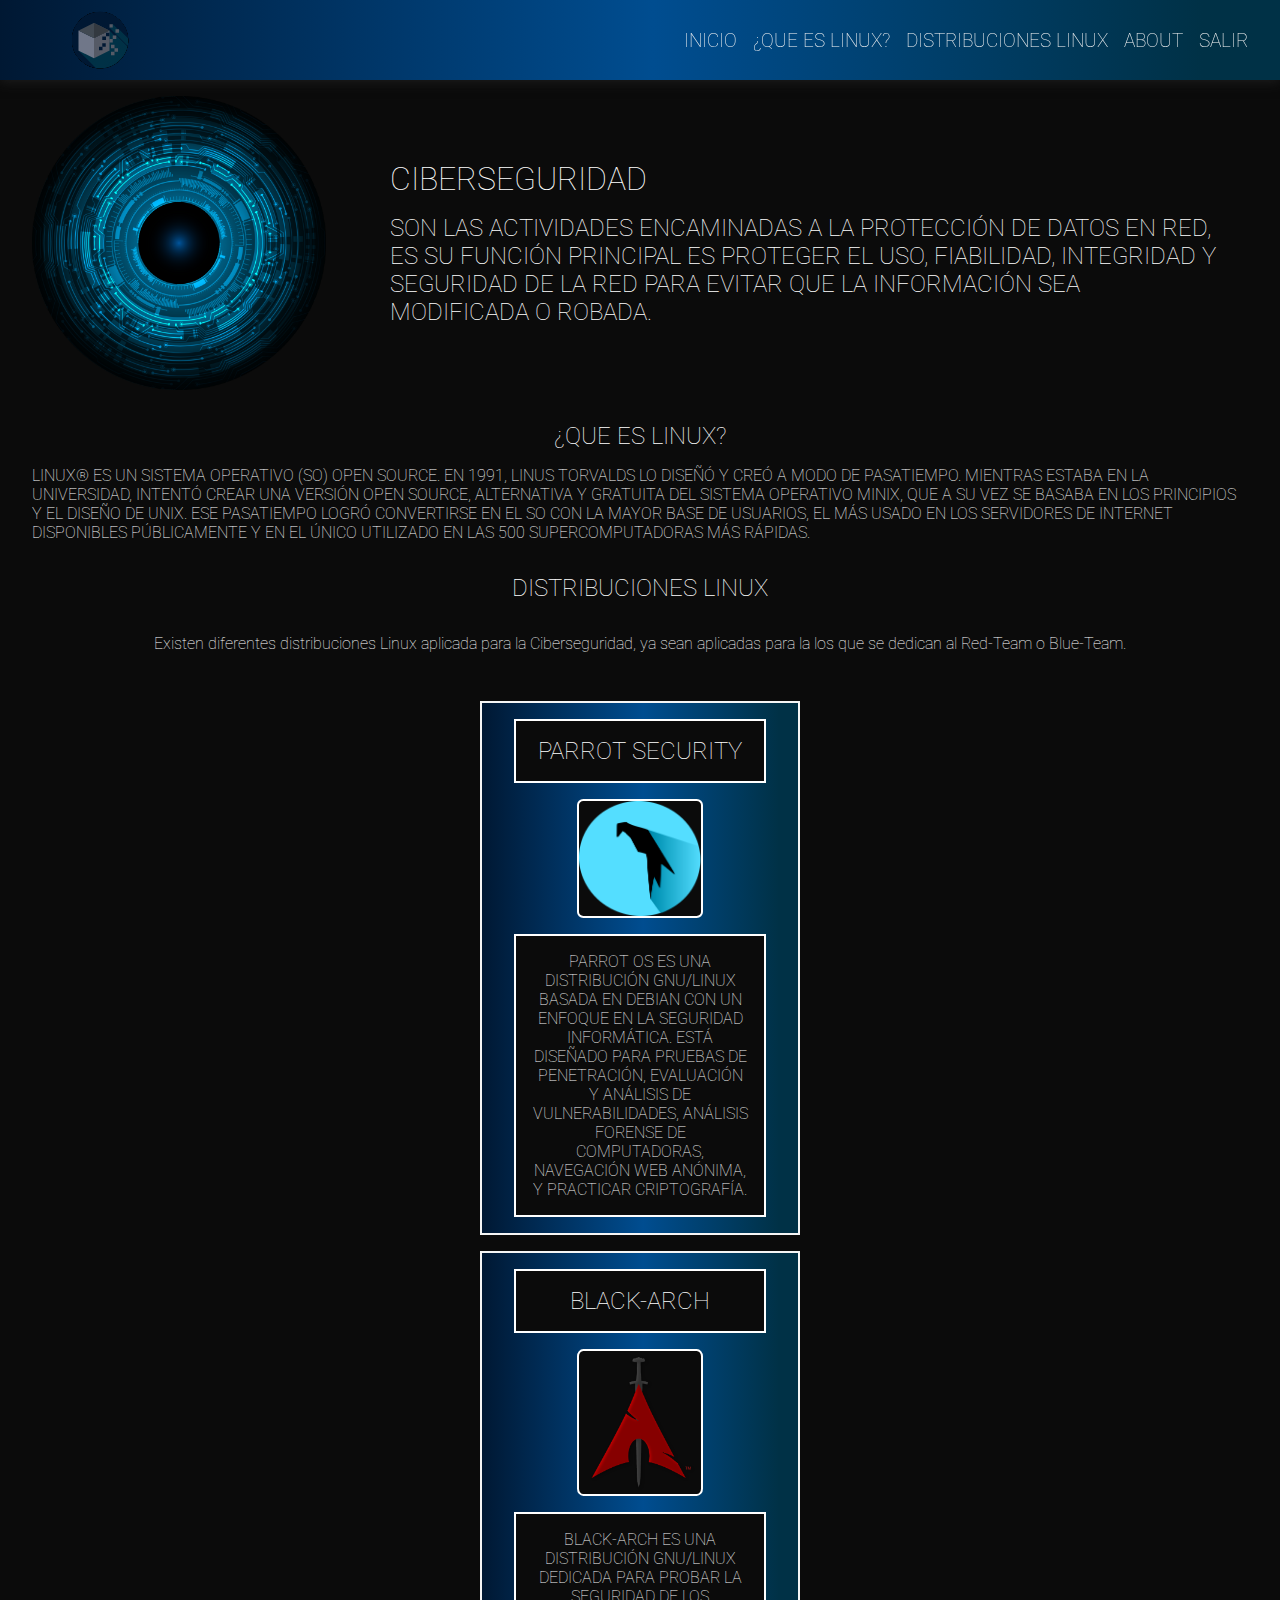
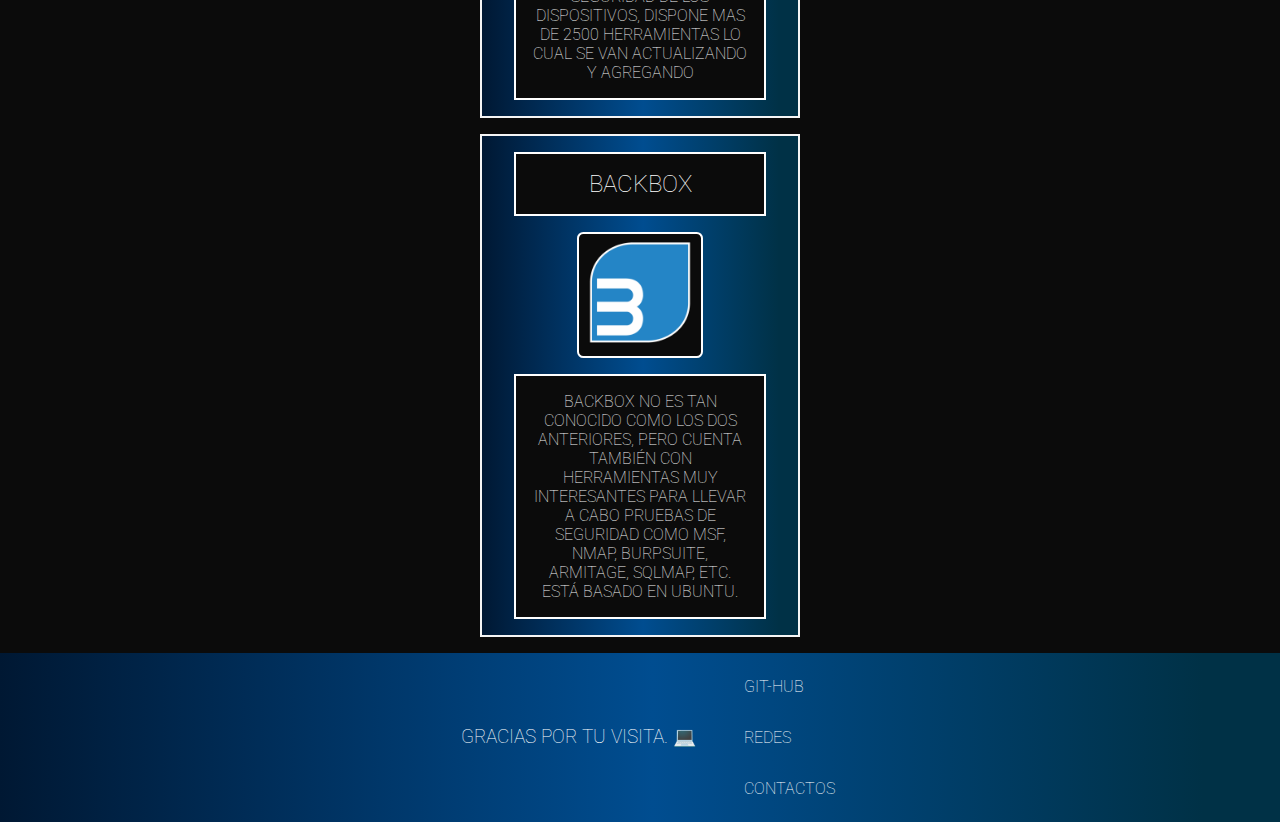
<file: index.html>
<!DOCTYPE html>
<html lang="es">
<head>
    <meta charset="UTF-8">
    <meta name="viewport" content="width=device-width, initial-scale=1.0">
    <title>CiberSecurity</title>
    <link rel="stylesheet" href="./styles.css">
    <link rel="shortcut icon" href="./assets/fiveicon.png" type="image/x-icon">
    <link rel="stylesheet" href="https://cdnjs.cloudflare.com/ajax/libs/font-awesome/6.5.2/css/all.min.css">
</head>
<body>
    <header id="header-barra">
        <picture>
            <img src="./assets/logo2.png" alt="">
        </picture>
        <nav id="navbar-desktop">
            <ul>
                <li><a href="/index.html">Inicio</a></li>
                <li><a href="#section-principal">¿Que es Linux?</a></li>
                <li><a href="#section-secundaria">Distribuciones Linux</a></li>
                <li><a href="#section-principal">About</a></li>
                <li><a href="/login/login.html">Salir</a></li>
            </ul>
        </nav>

        <form>
            <label for="btn-menu"><i class="fa-solid fa-bars"></i></label>
            <input type="checkbox" id="btn-menu">
            <nav id="navbar-mobile">
                <ul>
                    <li><a href="./index.html">Inicio</a></li>
                    <li><a href="#section-principal">¿Que es Linux?</a></li>
                    <li><a href="#distruciones-linux">Distribuciones Linux</a></li>
                    <li><a href="#section-principal">about</a></li>
                    <li><a href="/login/login.html">Salir</a></li>
                </ul>
            </nav>
        </form>

    </header>
    
    <main id="section-principal">
        <article>
            <h2>CiberSeguridad</h2>
            <p>Son las actividades encaminadas a la protección de datos en red, es su función principal es proteger el uso, fiabilidad, integridad y seguridad de la red para evitar que la información sea modificada o robada.</p>
        </article>
        <picture>
            <img src="./assets/modern-cybersecurity.png" alt="">
        </picture>
    </main>

    <section id="section-secundaria">
        <h2>¿Que es Linux?</h2>
        <p>Linux® es un sistema operativo (SO) open source. En 1991, Linus Torvalds lo diseñó y creó a modo de pasatiempo. Mientras estaba en la universidad, intentó crear una versión open source, alternativa y gratuita del sistema operativo MINIX, que a su vez se basaba en los principios y el diseño de Unix. Ese pasatiempo logró convertirse en el SO con la mayor base de usuarios, el más usado en los servidores de Internet disponibles públicamente y en el único utilizado en las 500 supercomputadoras más rápidas.</p>
    </section>

    <section id="distruciones-linux">
        <h2>Distribuciones Linux</h2>
        <p>Existen diferentes distribuciones Linux aplicada para la Ciberseguridad, ya sean aplicadas para la los que se dedican al Red-Team o Blue-Team.</p>
    </section>
        <section id="tipos-linux">
            <article>
                <h3>Parrot Security</h3>
                <picture>
                    <img src="./assets/parrot.png" alt="">
                </picture>
                <p>Parrot OS es una distribución GNU/Linux basada en Debian​ con un enfoque en la seguridad informática. Está diseñado para pruebas de penetración, evaluación y análisis de vulnerabilidades, análisis forense de computadoras, navegación web anónima, y practicar criptografía.</p>
            </article>
            <article>
                <h3>Black-Arch</h3>
                <picture>
                    <img src="./assets/3c222092882bee7ef18fa5be84ef2e1b.png" alt="">
                </picture>
                <p>Black-Arch es una distribución GNU/Linux dedicada para probar la seguridad de los dispositivos, dispone mas de 2500 herramientas lo cual se van actualizando y agregando</p>
            </article>
            <article>
                <h3>BackBox</h3>
                <picture>
                    <img src="./assets/BackBox-Linux-logo.png" alt="">
                </picture>
                <p>Backbox no es tan conocido como los dos anteriores, pero cuenta también con herramientas muy interesantes para llevar a cabo pruebas de seguridad como MSF, NMAP, BurpSuite, Armitage, SQLMap, etc. Está basado en Ubuntu.</p>
            </article>
    </section>
    <footer id="footer-final">
        <h3>Gracias por tu visita. 💻</h3>
        <ul>
            <li><a href="https://github.com/eljosem4">Git-Hub</a></li>
            <li><a href="https://www.instagram.com/kritaj.___/">Redes</a></li>
            <li><a href="/contacts/contacts.html">Contactos</a></li>
        </ul>
    </footer>
</body>
</html>
</file>
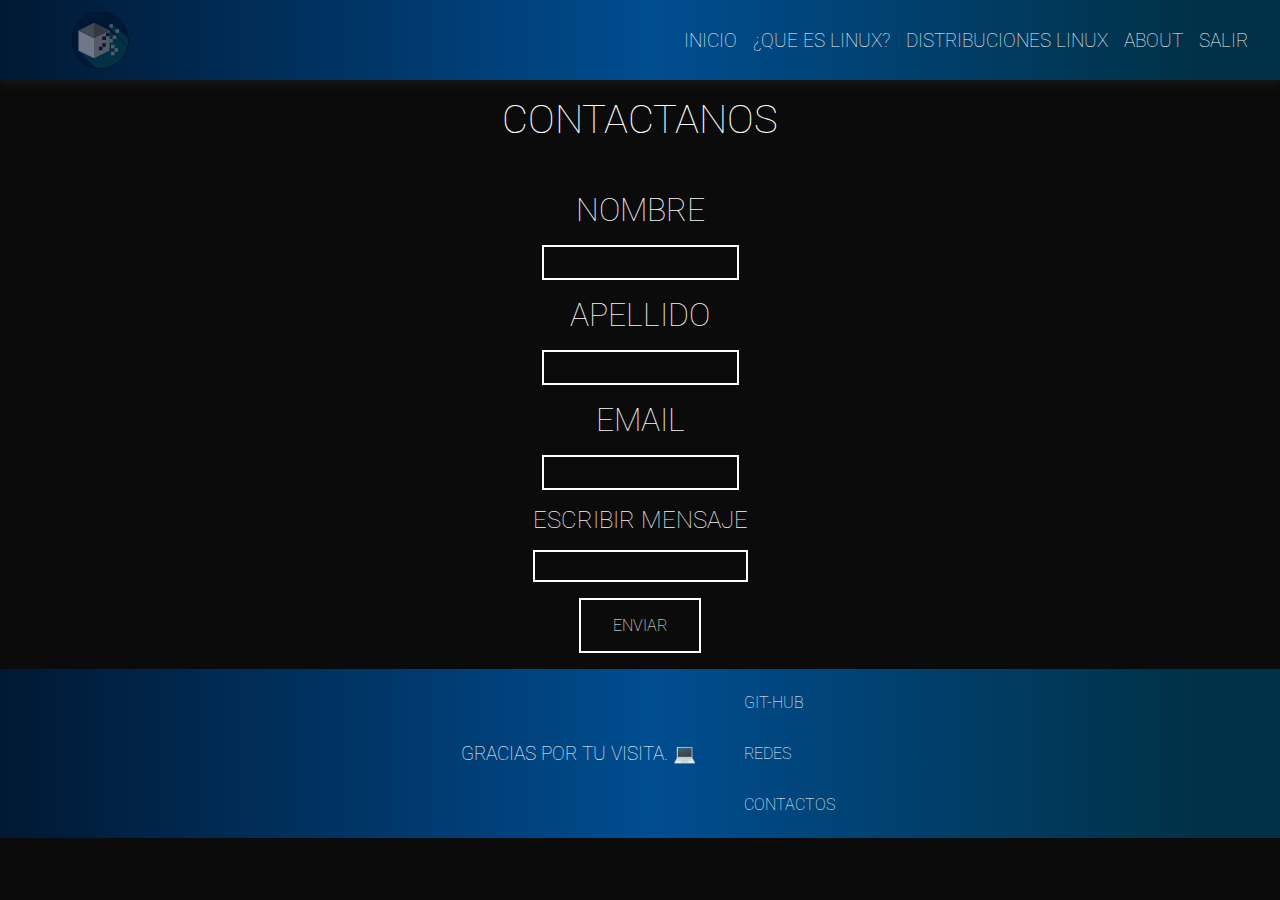
<file: contacts/contacts.html>
<!DOCTYPE html>
<html lang="es">
<head>
    <meta charset="UTF-8">
    <meta name="viewport" content="width=device-width, initial-scale=1.0">
    <title>CiberSecurity - Contacto</title>
    <link rel="stylesheet" href="/contacts/styles.css">
    <link rel="shortcut icon" href="./assets/fiveicon.png" type="image/x-icon">
    <link rel="stylesheet" href="https://cdnjs.cloudflare.com/ajax/libs/font-awesome/6.5.2/css/all.min.css">
</head>
<body>
    <header id="header-barra">
        <picture>
            <img src="./assets/logo2.png" alt="">
        </picture>
        <nav id="navbar-desktop">
            <ul>
                <li><a href="/index.html">Inicio</a></li>
                <li><a href="#section-principal">¿Que es Linux?</a></li>
                <li><a href="#section-secundaria">Distribuciones Linux</a></li>
                <li><a href="#section-principal">About</a></li>
                <li><a href="/login/login.html">Salir</a></li>
            </ul>
        </nav>

        <form>
            <label for="btn-menu"><i class="fa-solid fa-bars"></i></label>
            <input type="checkbox" id="btn-menu">
            <nav id="navbar-mobile">
                <ul>
                    <li><a href="/index.html">Inicio</a></li>
                    <li><a href="/index.html">¿Que es Linux?</a></li>
                    <li><a href="/index.html">Distribuciones Linux</a></li>
                    <li><a href="/index.html">about</a></li>
                    <li><a href="/login/login.html">Salir</a></li>
                </ul>
            </nav>
        </form>

    </header>
    <section id="contact-now">
        <h1>Contactanos</h1>
    </section>
    <main id="section-principal">
        <section>
            <form id="contacts-form">
                <label for="name">Nombre</label>
                <input type="text" value="">
                <label for="email">Apellido</label>
                <input type="text" value="">
                <label for="email">email</label>
                <input type="email" value="">
            </form>
            <div id="write-menssage">
                <label for="email">Escribir mensaje</label>
                <input type="text" value="">
            </div>
            <a href="/index.html">Enviar</a>
    </main>
    <footer id="footer-final">
        <h3>Gracias por tu visita. 💻</h3>
        <ul>
            <li><a href="https://github.com/eljosem4">Git-Hub</a></li>
            <li><a href="https://www.instagram.com/kritaj.___/">Redes</a></li>
            <li><a href="./contacts.html">Contactos</a></li>
        </ul>
    </footer>
</body>
</html>
</file>
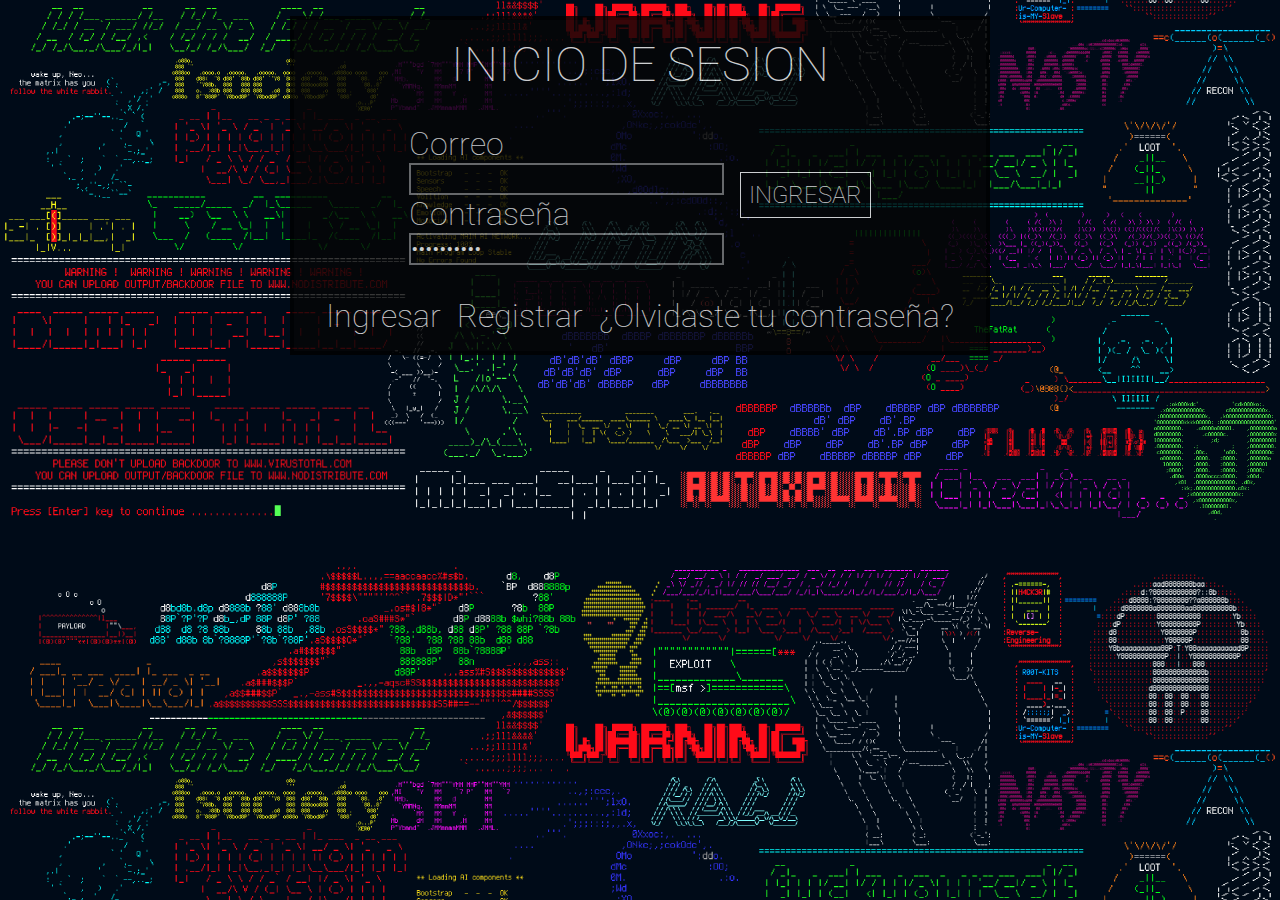
<file: login/login.html>
<!DOCTYPE html>
<html lang="es">
<head>
    <meta charset="UTF-8">
    <meta name="viewport" content="width=device-width, initial-scale=1.0">
    <title>CiberSecurity - Login</title>
    <link rel="stylesheet" href="./styles.css">
    <link rel="shortcut icon" href="./assets/fiveicon.png" type="image/x-icon">
    <link rel="stylesheet" href="https://cdnjs.cloudflare.com/ajax/libs/font-awesome/6.5.2/css/all.min.css">
</head>
<body>
    <main>
        <div id="container-1">
        <section id="titles">
            <h1>Inicio de sesion</h1>
        </section>
        <section id="login-register">
            <form id="email-pass">
                <label for="email">Correo</label>
                <input type="email" value="">
                <label for="contraseña">Contraseña</label>
                <input type="password" value="contraseña">
            </form>
            <a href="/index.html">Ingresar</a>
        </section>
        <div id="btn-login_register">
            <a href="/login/login.html">Ingresar</a>
            <a href="/register/register.html">Registrar</a>
            <a href="/reset-password/resetPassword.html">¿Olvidaste tu contraseña?</a>
        </div>
    </div>
    </main>    
</body>
</html>
</file>
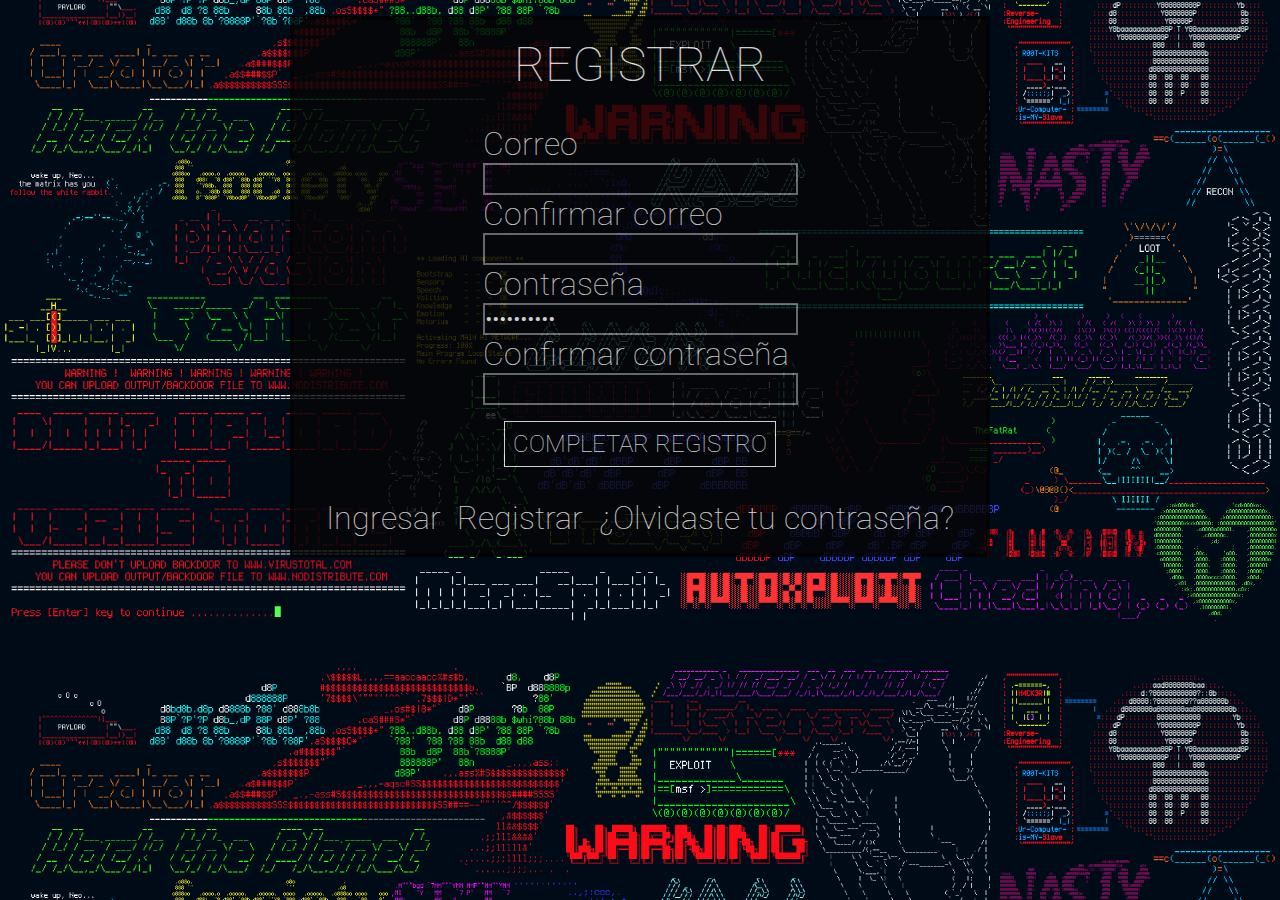
<file: register/register.html>
<!DOCTYPE html>
<html lang="es">
<head>
    <meta charset="UTF-8">
    <meta name="viewport" content="width=device-width, initial-scale=1.0">
    <title>CiberSecurity - Registrar</title>
    <link rel="stylesheet" href="./styles.css">
    <link rel="shortcut icon" href="./assets/fiveicon.png" type="image/x-icon">
    <link rel="stylesheet" href="https://cdnjs.cloudflare.com/ajax/libs/font-awesome/6.5.2/css/all.min.css">
</head>
<body>
    <main>
        <div id="container-1">
        <section id="titles">
            <h1>Registrar </h1>
        </section>
        <section id="login-register">
            <form id="email-pass">
                <label for="email">Correo</label>
                <input type="email" value="">
                <label for="confirm-email">Confirmar correo</label>
                <input type="email" value="">
                <label for="password">Contraseña</label>
                <input type="password" value="contraseña">
                <label for="confirm-password">Confirmar contraseña</label>
                <input type="password" value="">
            </form>
            <a href="/login/login.html">Completar Registro</a>
        </section>
        <div id="btn-login_register">
            <a href="/login/login.html">Ingresar</a>
            <a href="/register/register.html">Registrar</a>
            <a href="/reset-password/resetPassword.html">¿Olvidaste tu contraseña?</a>
        </div>
    </div>
    </main>    
</body>
</html>
</file>
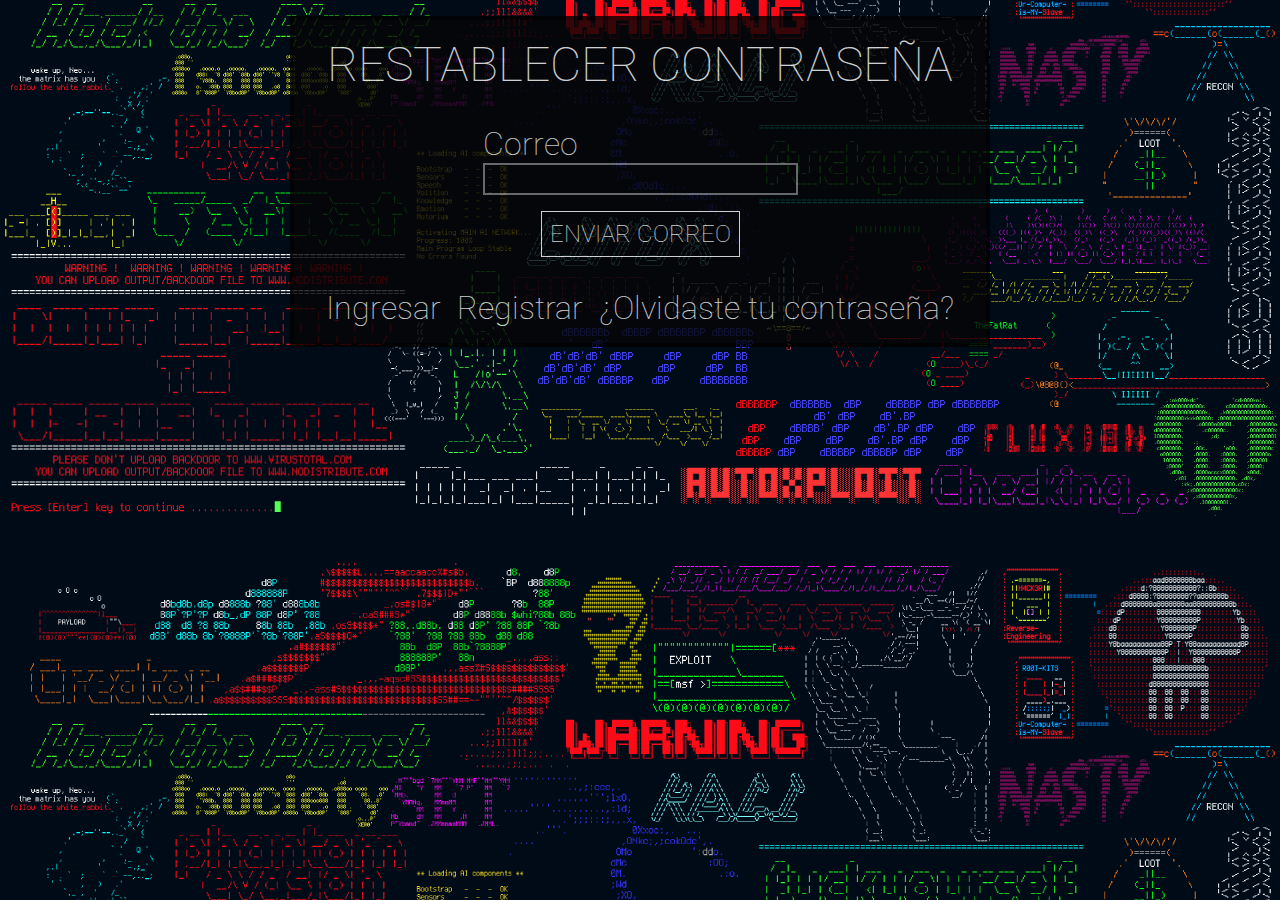
<file: reset-password/resetPassword.html>
<!DOCTYPE html>
<html lang="es">
<head>
    <meta charset="UTF-8">
    <meta name="viewport" content="width=device-width, initial-scale=1.0">
    <title>CiberSecurity - Restablecer Contraseña</title>
    <link rel="stylesheet" href="./styles.css">
    <link rel="shortcut icon" href="./assets/fiveicon.png" type="image/x-icon">
    <link rel="stylesheet" href="https://cdnjs.cloudflare.com/ajax/libs/font-awesome/6.5.2/css/all.min.css">
</head>
<body>
    <main>
        <div id="container-1">
        <section id="titles">
            <h1>Restablecer Contraseña</h1>
        </section>
        <section id="login-register">
            <form id="email-pass">
                <label for="email">Correo</label>
                <input type="email" value="">
            </form>
            <a href="/login/login.html">Enviar Correo</a>
        </section>
        <div id="btn-login_register">
            <a href="/login/login.html">Ingresar</a>
            <a href="/register/register.html">Registrar</a>
            <a href="./resetPassword.html">¿Olvidaste tu contraseña?</a>
        </div>
    </div>
    </main>    
</body>
</html>
</file>
<file: styles.css>
@import url('https://fonts.googleapis.com/css2?family=Roboto:ital,wght@0,100;0,300;0,400;0,500;0,700;0,900;1,100;1,300;1,400;1,500;1,700;1,900&display=swap');
*{
    margin: 0;
    padding: 0;
    box-sizing: border-box;
    border: none;
    font-family: "Roboto", sans-serif;
    font-weight: 100;
    font-style: normal;
}

main{
    display: flex;
    align-items: center;
    gap: 1rem;
    padding: 1rem 2rem;
}

body{
    background-color: rgb(11, 11, 11);
    display: flex;
    flex-direction: column;
    align-items: center;
    overflow-x: hidden;
}

/*Barra de Navegacion*/
#header-barra{
    display: flex;
    height: 5rem;
    width: 100%;
    justify-content: space-between;
    position: sticky;
    top: 0;
    z-index: 1;
    background: rgb(0,24,51);
    background: linear-gradient(90deg, rgba(0,24,51,1) 0%, rgba(0,77,144,1) 51%, rgba(0,49,70,1) 94%);
    box-shadow: 0rem .1rem .7rem rgb(29, 29, 29)
}
#header-barra form{
    width: 100%;
}

#navbar-mobile{
    position: absolute;
    top: 5rem;
    left: 0rem;
    width: 100%;
    display: flex;
    flex-direction: column;
    gap: 1rem;
    transform: translateX(-200%);
    background: linear-gradient(90deg, rgba(0,24,51,1) 0%, rgba(0,77,144,1) 51%, rgba(0,49,70,1) 94%);
}


#navbar-mobile a{
    color: white;
    text-decoration: none;
    text-transform: uppercase;
    display: flex;
    align-items: center;
    justify-content: flex-end;
    padding: 1rem;
    gap: 1rem;

}

#header-barra label{
    font-size: 2rem;
    display: flex;
    align-items: center;
    justify-content: flex-end;
    padding: 1rem;
    gap: 1rem;
    height: calc(100% - 1rem);
    width: calc(100% - 1rem);
    cursor:pointer;
    
}
#header-barra input{
    display: none;
}

input#btn-menu:checked ~ #navbar-mobile{
    transform: translateX(0);
}

/*Seccion Principal*/
#section-principal{
    display: flex;
    justify-content: center;
    align-items: center;
    gap: 1rem;
    flex-direction: row-reverse;
   
}
#section-principal article{
    display: flex;
    gap: 1rem;
    padding: 1rem 2rem;
    flex-direction: column;
}

#section-principal article h2{
    color: white;
    text-decoration: none;
    text-transform: uppercase;
    font-size: 2rem;
    border: none
}


#section-principal p{
    color: white;
    text-decoration: none;
    text-transform: uppercase;
    font-size: 1.5rem;
    border: none;
}
#header-barra picture{
    display: flex;
    justify-content: center;
    align-items: center;
}

#section-principal img{
    display: flex;
    width: calc(100% - 1rem);
    animation: dezliza-izquierda 2s ease-in-out 1 forwards;
}

@keyframes dezliza-izquierda{
    0%{
        opacity: 0;
        transform: translateX(100%);
    }

    100%{
        opacity: 1;
        transform: translateX(0%);
    }
}

/*Seccion Secundaria*/

#section-secundaria{
    display: flex;
    justify-content: center;
    align-items: center;
    gap: 1rem;
    flex-direction: column;
    padding: 1rem 2rem;
}

#section-secundaria h2{
    color: white;
    text-decoration: none;
    text-transform: uppercase;
    font-size: 1.5rem;
    border: none
}

#section-secundaria p{
    color: white;
    text-decoration: none;
    text-transform: uppercase;
    font-size: 1rem;
    border: none;
}

/*Distro Linux*/
#distruciones-linux{
    display: flex;
    justify-content: center;
    align-items: center;
    gap: 1rem;
    flex-direction:column;
    padding: 1rem 2rem;
}

#distruciones-linux h2{
    color: white;
    text-decoration: none;
    text-transform: uppercase;
    font-size: 1.5rem;
}

#distruciones-linux p{
    color: white;
    text-decoration: none;
    font-size: 1rem;
    border: none;
    padding: 1rem 2rem;
}

/*Tipos de Linux*/
#tipos-linux{
    display: flex;
    justify-content: center;
    align-items: center;
    gap: 1rem;
    flex-direction: column;
    padding: 1rem 2rem;
    width: 70%;
}

#tipos-linux h3{
    display: flex;
    align-items: center;
    justify-content: center;
    width: 100%;
    color: white;
    font-size: 1.5rem;
    text-decoration: none;
    text-transform: uppercase;
    border: solid 2px white;
    background-color: rgb(11, 11, 11);
    padding: 1rem;
    
}

#tipos-linux p{
    color: whitesmoke;
    text-align: center;
    align-items: center;
    justify-content: center;
    padding: 1rem;
    text-transform: uppercase;
    border: solid 2px white;
    background-color: rgb(11, 11, 11);
    
    
}
#tipos-linux article{
    display: flex;
    gap: 1rem;
    padding: 1rem 2rem;
    flex-direction: column;
    border: solid 2px whitesmoke;
    background: linear-gradient(90deg, rgba(0,24,51,1) 0%, rgba(0,77,144,1) 51%, rgba(0,49,70,1) 94%);
 }

 #tipos-linux article:hover{
    transform: translate(1px, 5px);
 }
 #tipos-linux picture{
    display: flex;
    justify-content: center;
    align-items: center;
    flex-direction: column;
    border-radius: .5rem;
    width: 100%;
}

#tipos-linux img {
    display: flex;
    width: 50%;
    border-radius:5%;
    border: solid 2px white;
    background-color: rgb(11, 11, 11);
 }
/*footer*/
#footer-final{
    display: flex;
    align-items: center;
    justify-content: center;
    flex-direction: row;
    width: 100%;
    padding: .5rem;
    background: rgb(0,24,51);
    background: linear-gradient(90deg, rgba(0,24,51,1) 0%, rgba(0,77,144,1) 51%, rgba(0,49,70,1) 94%);
}

#footer-final h3{
    display: flex;
    align-items: flex-start;
    justify-content: flex-start;
    color: white;
    text-decoration: none;
    text-transform: uppercase;
    padding: 1rem 2rem;
    
}
#footer-final ul{
    display: flex;
    flex-direction: column;
}

#footer-final li{
    display: flex;
    list-style: none;
    padding: 1rem;
}

#footer-final a{
    display: flex;
    align-items: flex-end;
    justify-content: flex-end;
    color: white;
    text-decoration: none;
    text-transform: uppercase;
    flex-direction: column;
}
/*media*/
@media (min-width: 1200px){
    #header-barra form{
        display: none;
    }
    #navbar-mobile{
        display: none;
    }

    
    #navbar-desktop{
        display: flex;
        align-items: center;
        justify-content: center;
        gap: 1rem;
        padding: 1rem 2rem;
        
    }
    #navbar-desktop ul{
        display: flex;
        flex-direction: row;
        gap: 1rem;
    }
    #navbar-desktop li{
        list-style: none;
    }
    #navbar-desktop a{
        text-decoration: none;
        color: whitesmoke;
        text-transform: uppercase;
        font-size: 1.2rem;
    }

    #tipos-linux{
        display: flex;
        width: 30%;
        flex-direction: column;
        gap: 1rem;
        padding: 1rem 2rem;
    }
}

/* Estilos para dispositivos móviles */
@media (max-width: 768px) {
    #navbar-desktop{
        display: none;
    }
}
</file>
<file: contacts/styles.css>
@import url('https://fonts.googleapis.com/css2?family=Roboto:ital,wght@0,100;0,300;0,400;0,500;0,700;0,900;1,100;1,300;1,400;1,500;1,700;1,900&display=swap');
*{
    margin: 0;
    padding: 0;
    box-sizing: border-box;
    border: none;
    font-family: "Roboto", sans-serif;
    font-weight: 100;
    font-style: normal;
}

main{
    display: flex;
    align-items: center;
    gap: 1rem;
    padding: 1rem 2rem;
}

body{
    background-color: rgb(11, 11, 11);
    display: flex;
    flex-direction: column;
    align-items: center;
    overflow-x: hidden;
}

/*Barra de Navegacion*/
#header-barra{
    display: flex;
    height: 5rem;
    width: 100%;
    justify-content: space-between;
    position: sticky;
    top: 0;
    z-index: 1;
    background: rgb(0,24,51);
    background: linear-gradient(90deg, rgba(0,24,51,1) 0%, rgba(0,77,144,1) 51%, rgba(0,49,70,1) 94%);
    box-shadow: 0rem .1rem .7rem rgb(29, 29, 29)
}
#header-barra form{
    width: 100%;
}

#navbar-mobile{
    position: absolute;
    top: 5rem;
    left: 0rem;
    width: 100%;
    display: flex;
    flex-direction: column;
    gap: 1rem;
    transform: translateX(-200%);
    background: linear-gradient(90deg, rgba(0,24,51,1) 0%, rgba(0,77,144,1) 51%, rgba(0,49,70,1) 94%);
}


#navbar-mobile a{
    color: white;
    text-decoration: none;
    text-transform: uppercase;
    display: flex;
    align-items: center;
    justify-content: flex-end;
    padding: 1rem;
    gap: 1rem;

}

#header-barra label{
    font-size: 2rem;
    display: flex;
    align-items: center;
    justify-content: flex-end;
    padding: 1rem;
    gap: 1rem;
    height: calc(100% - 1rem);
    width: calc(100% - 1rem);
    cursor:pointer;
    
}
#header-barra input{
    display: none;
}

input#btn-menu:checked ~ #navbar-mobile{
    transform: translateX(0);
}

#header-barra picture{
    display: flex;
    justify-content: center;
    align-items: center;
}
/*h1*/
#contact-now{
    display: flex;
    align-items: center;
    justify-content: center;
    padding: 1rem 2rem;
}
#contact-now h1{
    text-decoration: none;
    color: white;
    text-transform: uppercase;
    text-align: center;
    font-size: 2.5rem;
    
}
/*Seccion Principal*/
#section-principal{
    display: flex;
    justify-content: center;
    align-items: center;
    gap: 1rem;
}

#section-principal section{
    display: flex;
    align-items: center;
    justify-content: center;
    width: 100%;
    flex-direction: column;
}

#contacts-form{
    display: flex;
    flex-direction: column;
    align-items: center;
    justify-content: center;
}

#contacts-form label{
    text-decoration: none;
    color: whitesmoke;
    font-size: 2rem;
    text-transform: uppercase;
    padding: 1rem 2rem;
    
}

#contacts-form input{
    background-color: transparent;
    border: solid 2px white;
    color: white;
    text-decoration: none;
    padding: .5rem;
}

#write-menssage{
    display: flex;
    flex-direction: row;
    padding: 1rem 2rem;
    gap: 1rem;
    flex-direction: column;
}

#write-menssage label{
    text-decoration: none;
    color: whitesmoke;
    font-size: 1.5rem;
    text-transform: uppercase;
}

#write-menssage input{
    width: 100%;
    height: 2rem;
    background-color: transparent;
    border: solid 2px white;
    color: white;
}

#section-principal a{
    padding: 1rem 2rem;
    text-decoration: none;
    color: white;
    text-transform: uppercase;
    border: 2px solid white;
}
/*footer*/
#footer-final{
    display: flex;
    align-items: center;
    justify-content: center;
    flex-direction: row;
    width: 100%;
    padding: .5rem;
    background: rgb(0,24,51);
    background: linear-gradient(90deg, rgba(0,24,51,1) 0%, rgba(0,77,144,1) 51%, rgba(0,49,70,1) 94%);
}

#footer-final h3{
    display: flex;
    align-items: flex-start;
    justify-content: flex-start;
    color: white;
    text-decoration: none;
    text-transform: uppercase;
    padding: 1rem 2rem;
    
}
#footer-final ul{
    display: flex;
    flex-direction: column;
}

#footer-final li{
    display: flex;
    list-style: none;
    padding: 1rem;
}

#footer-final a{
    display: flex;
    align-items: flex-end;
    justify-content: flex-end;
    color: white;
    text-decoration: none;
    text-transform: uppercase;
    flex-direction: column;
}
/*media*/
@media (min-width: 1200px){
    #header-barra form{
        display: none;
    }
    #navbar-mobile{
        display: none;
    }

    
    #navbar-desktop{
        display: flex;
        align-items: center;
        justify-content: center;
        gap: 1rem;
        padding: 1rem 2rem;
        
    }
    #navbar-desktop ul{
        display: flex;
        flex-direction: row;
        gap: 1rem;
    }
    #navbar-desktop li{
        list-style: none;
    }
    #navbar-desktop a{
        text-decoration: none;
        color: whitesmoke;
        text-transform: uppercase;
        font-size: 1.2rem;
    }

    #tipos-linux{
        display: flex;
        width: 30%;
        flex-direction: column;
        gap: 1rem;
        padding: 1rem 2rem;
    }
}

/* Estilos para dispositivos móviles */
@media (max-width: 768px) {
    #navbar-desktop{
        display: none;
    }
}
</file>
<file: login/styles.css>
@import url('https://fonts.googleapis.com/css2?family=Roboto:ital,wght@0,100;0,300;0,400;0,500;0,700;0,900;1,100;1,300;1,400;1,500;1,700;1,900&display=swap');
*{
    margin: 0;
    padding: 0;
    box-sizing: border-box;
    border: none;
    font-family: "Roboto", sans-serif;
    font-weight: 100;
    font-style: normal;
}

main{
    display: flex;
    align-items: center;
    gap: 1rem;
    padding: 1rem 2rem;
}

body{
    display: flex;
    flex-direction: column;
    align-items: center;
    overflow-x: hidden;
    background-image: url(/login/assets/fondo-login.png);
    background-position: center;
    background-size: 100%;
    background-repeat:repeat;
}

#container-1{
    display: flex;
    flex-direction: column;
    align-items: center;
    justify-content: center;
    padding: 1rem 2rem;
    gap: 1rem;
    border: solid 4px rgb(0, 0, 0);
    background-color: rgb(6, 6, 6);
    opacity: 0.8;
}

#titles{
    display: flex;
    align-items: center;
    justify-content: center;
}
#titles h1{
    color: white;
    align-items: center;
    justify-content: center;
    text-transform: uppercase;
    font-size: 2rem;
}

#login-register{
    display: flex;
    align-items: center;
    justify-content: center;
    padding: 1rem 2rem;
    gap: 1rem;
}


#email-pass{
    display: flex;
    flex-direction: column;
    justify-content: center;
}

#email-pass label{
    display: flex;
    text-decoration: none;
    color: whitesmoke;
    font-size: 1.5rem;
}

#email-pass input{
    display: flex;
    gap: 1rem;
    background-color: transparent;
    border: solid 2px grey;
    color: white;
    
}
#btn-login_register{
    display: flex;
    flex-direction: row;
    gap: 1rem;
}

#btn-login_register a{
    text-decoration: none;
    color: white;
    font-size: 1rem;
}
#login-register a{
    display: flex;
    text-decoration: none;
    color: white;
    text-transform: uppercase;
    padding: .5rem;
    border: solid 1px;
    transition: all 0.3s ease-in-out;
}

#login-register a:hover{
    transform: scale(1.1);
}

/*media*/
@media(min-width: 1200px){

    #container-1{
        display: flex;
        flex-direction: column;
        align-items: center;
        justify-content: center;

    }

    #titles h1{
        display: flex;
        font-size: 3rem;
    }

    #email-pass label{
        font-size: 2rem;
    }

    #email-pass input{
       font-size: 1.5rem;
    }

    #login-register a{
        font-size: 1.5rem;
    }

    #btn-login_register a{
        font-size: 2rem;
    }
}
</file>
<file: register/styles.css>
@import url('https://fonts.googleapis.com/css2?family=Roboto:ital,wght@0,100;0,300;0,400;0,500;0,700;0,900;1,100;1,300;1,400;1,500;1,700;1,900&display=swap');
*{
    margin: 0;
    padding: 0;
    box-sizing: border-box;
    border: none;
    font-family: "Roboto", sans-serif;
    font-weight: 100;
    font-style: normal;
}

main{
    display: flex;
    align-items: center;
    gap: 1rem;
    padding: 1rem 2rem;
}

body{
    display: flex;
    flex-direction: column;
    align-items: center;
    overflow-x: hidden;
    background-image: url(/login/assets/fondo-login.png);
    background-position: center;
    background-size: 100%;
    background-repeat:repeat;
}

#container-1{
    display: flex;
    flex-direction: column;
    align-items: center;
    justify-content: center;
    padding: 1rem 2rem;
    gap: 1rem;
    border: solid 4px rgb(0, 0, 0);
    background-color: rgb(6, 6, 6);
    opacity: 0.8;
}

#titles{
    display: flex;
    align-items: center;
    justify-content: center;
}
#titles h1{
    color: white;
    align-items: center;
    justify-content: center;
    text-transform: uppercase;
    font-size: 2rem;
}

#login-register{
    display: flex;
    align-items: center;
    justify-content: center;
    padding: 1rem 2rem;
    gap: 1rem;
    flex-direction: column;
}


#email-pass{
    display: flex;
    flex-direction: column;
    justify-content: center;
}

#email-pass label{
    display: flex;
    text-decoration: none;
    color: whitesmoke;
    font-size: 1.5rem;
}

#email-pass input{
    display: flex;
    gap: 1rem;
    background-color: transparent;
    border: solid 2px grey;
    color: white;
}

#login-register a{
    display: flex;
    text-decoration: none;
    color: white;
    text-transform: uppercase;
    padding: .5rem;
    border: solid 1px;
    transition: all 0.3s ease-in-out;
}

#login-register a:hover{
    transform: scale(1.1);
}
#btn-login_register{
    display: flex;
    flex-direction: row;
    gap: 1rem;
}

#btn-login_register a{
    text-decoration: none;
    color: white;
    font-size: 1rem;
}

/*media*/
@media(min-width: 1200px){

    #container-1{
        display: flex;
        flex-direction: column;
        align-items: center;
        justify-content: center;

    }

    #titles h1{
        display: flex;
        font-size: 3rem;
    }

    #email-pass label{
        font-size: 2rem;
    }

    #email-pass input{
       font-size: 1.5rem;
    }

    #login-register a{
        font-size: 1.5rem;
    }

    #btn-login_register a{
        font-size: 2rem;
    }
}
</file>
<file: reset-password/styles.css>
@import url('https://fonts.googleapis.com/css2?family=Roboto:ital,wght@0,100;0,300;0,400;0,500;0,700;0,900;1,100;1,300;1,400;1,500;1,700;1,900&display=swap');
*{
    margin: 0;
    padding: 0;
    box-sizing: border-box;
    border: none;
    font-family: "Roboto", sans-serif;
    font-weight: 100;
    font-style: normal;
}

main{
    display: flex;
    align-items: center;
    gap: 1rem;
    padding: 1rem 2rem;
}

body{
    display: flex;
    flex-direction: column;
    align-items: center;
    overflow-x: hidden;
    background-image: url(/login/assets/fondo-login.png);
    background-position: center;
    background-size: 100%;
    background-repeat:repeat;
}

#container-1{
    display: flex;
    flex-direction: column;
    align-items: center;
    justify-content: center;
    padding: 1rem 2rem;
    gap: 1rem;
    border: solid 4px rgb(0, 0, 0);
    background-color: rgb(6, 6, 6);
    opacity: 0.8;
}

#titles{
    display: flex;
    align-items: center;
    justify-content: center;
    flex-direction: column;
}
#titles h1{
    display: flex;
    color: white;
    align-items: center;
    justify-content: center;
    text-transform: uppercase;
    font-size: 2rem;
}

#login-register{
    display: flex;
    align-items: center;
    justify-content: center;
    padding: 1rem 2rem;
    gap: 1rem;
    flex-direction: column;
}


#email-pass{
    display: flex;
    flex-direction: column;
    justify-content: center;
}

#email-pass label{
    display: flex;
    text-decoration: none;
    color: whitesmoke;
    font-size: 1.5rem;
}

#email-pass input{
    display: flex;
    gap: 1rem;
    background-color: transparent;
    border: solid 2px grey;
    color: white;
}

#login-register a{
    display: flex;
    text-decoration: none;
    color: white;
    text-transform: uppercase;
    padding: .5rem;
    border: solid 1px;
    transition: all 0.3s ease-in-out;
}

#login-register a:hover{
    transform: scale(1.1);
}
#btn-login_register{
    display: flex;
    flex-direction: row;
    gap: 1rem;
}

#btn-login_register a{
    text-decoration: none;
    color: white;
    font-size: 1rem;
}

/*media*/
@media(min-width: 1200px){

    #container-1{
        display: flex;
        flex-direction: column;
        align-items: center;
        justify-content: center;

    }

    #titles h1{
        display: flex;
        font-size: 3rem;
    }

    #email-pass label{
        font-size: 2rem;
    }

    #email-pass input{
       font-size: 1.5rem;
    }

    #login-register a{
        font-size: 1.5rem;
    }

    #btn-login_register a{
        font-size: 2rem;
    }
}
</file>
